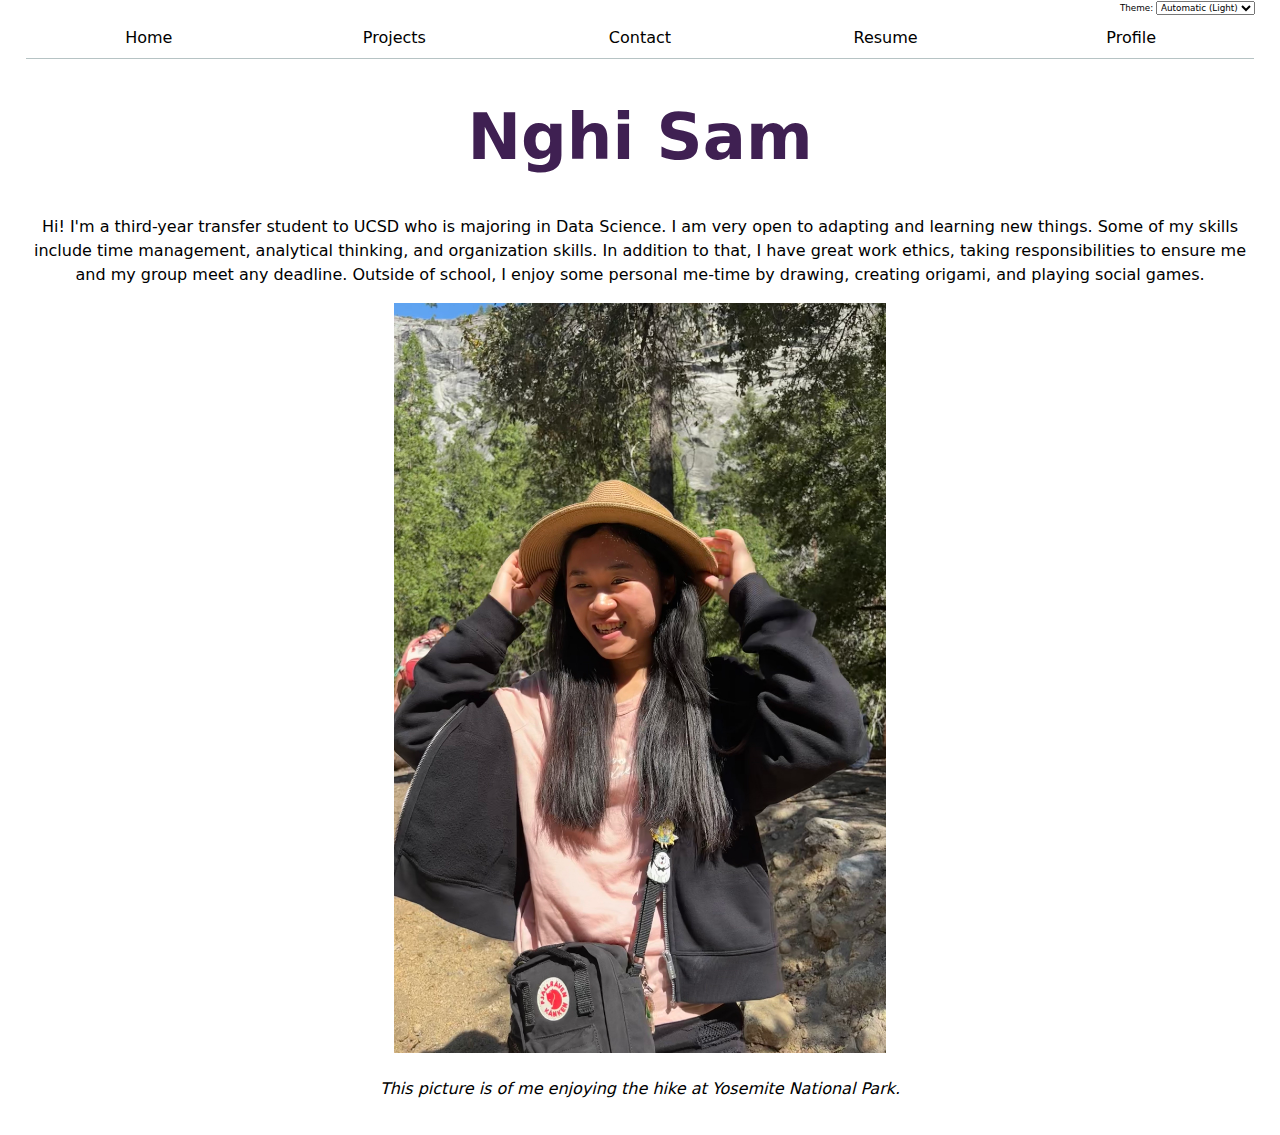
<file: index.html>
<!DOCTYPE html>
<html lang="en">
<head>
    <link rel = "stylesheet" href = 'style.css'>
    <link rel="icon" type="image/png" href="images/favicon-32x32.png">
    <meta charset="UTF-8">
    <meta name="viewport" content="width=device-width, initial-scale=1.0">
    <title>
        Nghi Sam: Personal site and portfolio
    </title>
</head>
<body>
    <!-- <nav>
        <ul class = 'ul-nav'>
            <li><a href = 'index.html'>Home</a></li>
            <li><a href = 'projects/index.html'>Projects</a></li>
            <li><a href = 'contact/index.html'>Contact</a></li>
            <li><a href = 'https://github.com/nsam160' target = '_blank'>Profile</a></li>
            <li><a href = 'resume/index.html'>Resume</a></li>
        </ul>
    </nav> -->

    <h1 class = 'port-text'>
        Nghi Sam
    </h1>
    <p class = 'port-text'>
        Hi! I'm a third-year transfer student to UCSD who is majoring in 
        Data Science. I am very open to adapting and learning new things.
        Some of my skills include time management, analytical thinking, 
        and organization skills. In addition to that, I have great work 
        ethics, taking responsibilities to ensure me and my group meet 
        any deadline. Outside of school, I enjoy some personal me-time 
        by drawing, creating origami, and playing social games.
    </p>
    <div class = 'port-image'>
    <img src = 'images/yosemiteMe.jpg'
         alt = 'A photo of Nghi Sam turning red tomato after hiking a while at Yosemite Park'>
    </div>
    <br><p class = 'port-text'><i class = 'port-text'>This picture is of me enjoying the hike at Yosemite National Park.</i></p>

    <script type = 'module' src = 'global.js'></script>
</body>
</html>
</file>
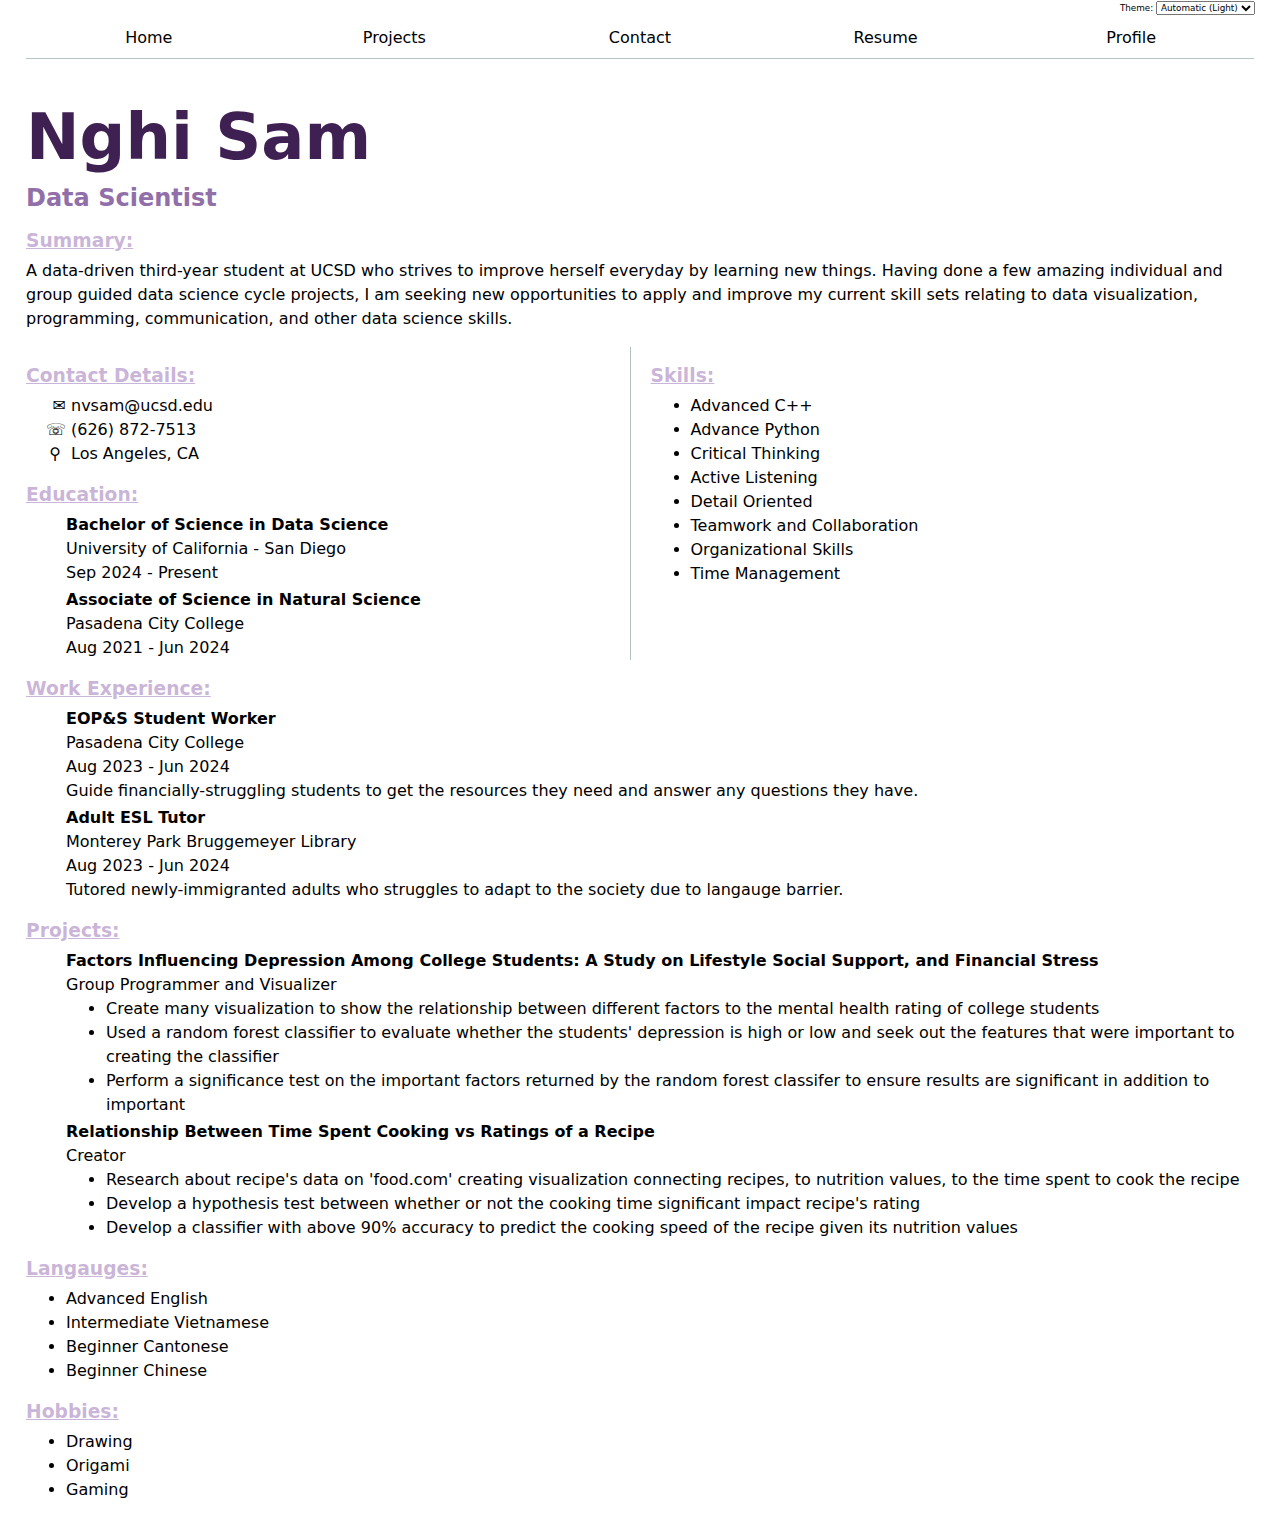
<file: resume/index.html>
<!DOCTYPE html>
<html lang="en">
<head>
    <link rel = "stylesheet" href = '../style.css'>
    <link rel="icon" type="image/png" href="../images/favicon-32x32.png">
    <meta charset="UTF-8">
    <meta name="viewport" content="width=device-width, initial-scale=1.0">
    <title>Nghi Sam: Resume</title>
</head>
<body>
    <!-- <nav>
        <ul class = 'ul-nav'>
            <li><a href = '../index.html'>Home</a></li>
            <li><a href = '../projects/index.html'>Projects</a></li>
            <li><a href = '../contact/index.html'>Contact</a></li>
            <li><a href = 'https://github.com/nsam160' target = '_blank'>Profile</a></li>
            <li><a href = 'index.html'>Resume</a></li>
        </ul>
    </nav> -->

    <h1 class = 'resume-name'>Nghi Sam</h1>
    <h2 class = 'resume-role'>Data Scientist</h2>
    <section>
        <h3><header>Summary:</header></h3>
        <p>
            A data-driven third-year student at UCSD who strives to improve 
            herself everyday by learning new things. Having done a few amazing
            individual and group guided data science cycle projects, 
            I am seeking new opportunities to apply and improve my current skill sets relating
            to data visualization, programming, communication, and other data 
            science skills.
        </p>
    </section>

    <div class = 'parent'>
        <div class = 'child' id = 'first-child'>
            <section>
                <h3><header>Contact Details:</header></h3>
                <ul>
                    <li class = 'email'>nvsam@ucsd.edu</li>
                    <li class = 'phone'>(626) 872-7513</li>
                    <li class = 'location'>Los Angeles, CA</li>
                </ul>
            </section>

            <section>
                <h3><header>Education:</header></h3>  

                <article>
                    <b><header>Bachelor of Science in Data Science</header></b>
                    University of California - San Diego<br>
                    <time datetime="2024-09">Sep 2024</time> - <time datetime="2025">Present</time>
                </article>

                <article class = 'second-plus'>
                    <b><header>Associate of Science in Natural Science</header></b>
                    Pasadena City College<br>
                    <time datetime="2021-08">Aug 2021</time> - <time datetime="2024-06">Jun 2024</time>
                </article>
            </section>
        </div>

        <div class = 'child'>
            <section>
                <h3><header>Skills:</header></h3>
                <ul>
                    <li>Advanced C++</li>
                    <li>Advance Python</li>
                    <li>Critical Thinking</li>
                    <li>Active Listening</li>
                    <li>Detail Oriented</li>
                    <li>Teamwork and Collaboration</li>
                    <li>Organizational Skills</li>
                    <li>Time Management</li>
                </ul>
            </section>
        </div>
    </div>    

    <section>
        <h3><header>Work Experience:</header></h3>

        <article>
            <b><header>EOP&S Student Worker</header></b>
            Pasadena City College<br>
            <time datetime="2023-08">Aug 2023</time> - <time datetime="2024-06">Jun 2024</time>
            <br>Guide financially-struggling students to get the resources
            they need and answer any questions they have.
        </article>

        <article class = 'second-plus'>
            <b><header>Adult ESL Tutor</header></b>
            Monterey Park Bruggemeyer Library<br>
            <time datetime="2023-08">Aug 2023</time> - <time datetime="2024-06">Jun 2024</time>
            <br>Tutored newly-immigranted adults who struggles to adapt to the 
            society due to langauge barrier.
        </article>
    </section>

    <section>
        <h3><header>Projects:</header></h3>

        <article>
            <b><header><a href = 'https://github.com/nsam160/Mental_Health_Factors' target = '_blank'>Factors Influencing Depression Among College Students: A Study on Lifestyle Social Support, and Financial Stress</a></header></b>
            Group Programmer and Visualizer<br>
            <ul>
                <li>Create many visualization to show the relationship between different factors to the mental health rating of college students</li>
                <li>Used a random forest classifier to evaluate whether the students' depression is high or low and seek out the features that were important to creating the classifier</li>
                <li>Perform a significance test on the important factors returned by the random forest classifer to ensure results are significant in addition to important</li>
            </ul>
        </article>

        <article class = 'second-plus'>
            <b><header><a href = 'https://github.com/nsam160/recipes_rating' target = '_blank'>Relationship Between Time Spent Cooking vs Ratings of a Recipe</a></header></b>
            Creator<br>
            <ul>
                <li>Research about recipe's data on 'food.com' creating visualization connecting recipes, to nutrition values, to the time spent to cook the recipe</li>
                <li>Develop a hypothesis test between whether or not the cooking time significant impact recipe's rating</li>
                <li>Develop a classifier with above 90% accuracy to predict the cooking speed of the recipe given its nutrition values </li>
            </ul>
        </article>
    </section>

    <section>
        <h3><header>Langauges:</header></h3>
        <ul>
            <li>Advanced English</li>
            <li>Intermediate Vietnamese</li>
            <li>Beginner Cantonese</li>
            <li>Beginner Chinese</li>
        </ul>
    </section>

    <section>
        <h3><header>Hobbies:</header></h3>
        <ul>
            <li>Drawing</li>
            <li>Origami</li>
            <li>Gaming</li>
        </ul>
    </section>

    <script type = 'module' src = '../global.js'></script>
</body>
</html>
</file>
<file: style.css>
html {
    --color-accent: oklch(0.6 0.0926 310.1);
    accent-color: var(--color-accent);
}

body {
    /* Set line height to 1.5 times the font size
         and use the OS’s UI font as the website font
       */
    
    font: 100%/1.5 system-ui;
    /**display:inline-flex;*/
    max-width: 125ch; 
    margin-inline: max(1em, (100% - 125ch) / 2); 
    padding: 10px;
}

/* ul.ul-nav {
    display: contents;
    li {
        display: contents;
    }
} */

form {
    display: grid;
    grid-template-columns: auto 1fr;
    gap: 1em;

    label {
        display: grid;
        grid-template-columns: subgrid;
        grid-column: 1 / -1;
    }
}

input, textarea, button, select {
    font: inherit;
}

/**
form {
    label {
        display: block;
        margin-block: 0.5em;
    }

    input {
        display: block;
        width: 100%;
        box-sizing: border-box;
        font: inherit;
    }
    
    textarea {
        display: block;
        width: 100%;
        box-sizing: border-box;
        font: inherit;
    }
    
    button {
        display: block;
        width: 100%;
        box-sizing: border-box;
        font: inherit;
    }
}
**/

nav {
    --border-color: oklch(50% 10% 200 / 40%);

    display: flex;
    margin-bottom: 20px;
    border-bottom-width: 1px;
    border-bottom-style: solid;
    border-bottom-color: var(--border-color);

    a.current {
        border-bottom-width: 0.4em;
        border-bottom-style: solid;
        border-bottom-color: var(--border-color);
        padding: 0.4em + 1px;
    }

    a {
        flex: 1;
        text-decoration: none;
        color: inherit;
        text-align: center;
        padding: 0.5em;
    }

    a:hover {
        border-bottom-width: 0.4em;
        border-bottom-style: solid;
        border-bottom-color: var(--color-accent);
        background-color: color-mix(in oklch, var(--color-accent), canvas 85%);
    }
}

.projects {
    display: grid;
    grid-template-columns: repeat(auto-fill, minmax(15em, 1fr));
    gap: 1em;

    article {
        display: grid;
        grid-template-rows: subgrid;
        grid-row: span 3;
    }

    h2 {
        margin: 0;
    }
}

h1 {
    font-size: 400%;
    color: oklch(0.31 0.0926 310.1);
}

h2 {
    color: var(--color-accent)
}

h3 {
    color: oklch(0.6 0.114 310.1 / 50.48%);
    padding-bottom: 0.3em;
    text-decoration: underline;
}

h1, h2, h3, h4, h5, h6 {
    line-height: 1.1;
    text-wrap: balance;
}

.port-text {
    text-align: center;
}

p.port-text {
    margin-top: 0em;
}

.port-image {
    display: flex;
    justify-content: center;

    img {
        max-height: 750px;
        max-width: 90%;
    }
}

li.phone {
    list-style-type: '☏';
    padding-left: 5px;
}

li.email {
    list-style-type: '✉';
    padding-left: 5px;
}

li.location {
    list-style-type: '⚲ ';
    padding-left: 5px;
}

h1.resume-name {
    margin-block-end: 0.2em;
}

h2.resume-role {
    margin-block-start: 0em;
}

section {
    h3 {
        margin-block-end: 0.1em;
    }

    ul {
        margin-block: 0em;
    }

    p {
        margin-block-start: 0em;
    }

    article {
        margin-left: 40px;
    }

    article.second-plus {
        padding-top: 0.2em;
    }

    a {
        text-decoration: none;
        color: inherit;
    }

    a:hover {
        text-decoration: underline;
        text-decoration-color: var(--color-accent);
        background-color: color-mix(in oklch, var(--color-accent), canvas 85%);
    }
}


.parent {
    display: flex;
    width: 100%;
}
  
.child {
    flex: 1;
    padding-right: 20px;
}

#first-child {
    border-right: 1px solid oklch(80% 3% 200);
}
  
.child:first-child {
    margin-right: 20px;
}

.color-scheme {
    position: absolute;
    top: 1px;
    right: 25px;
    font-size: 55%;
    font-family: inherit;
}
</file>
